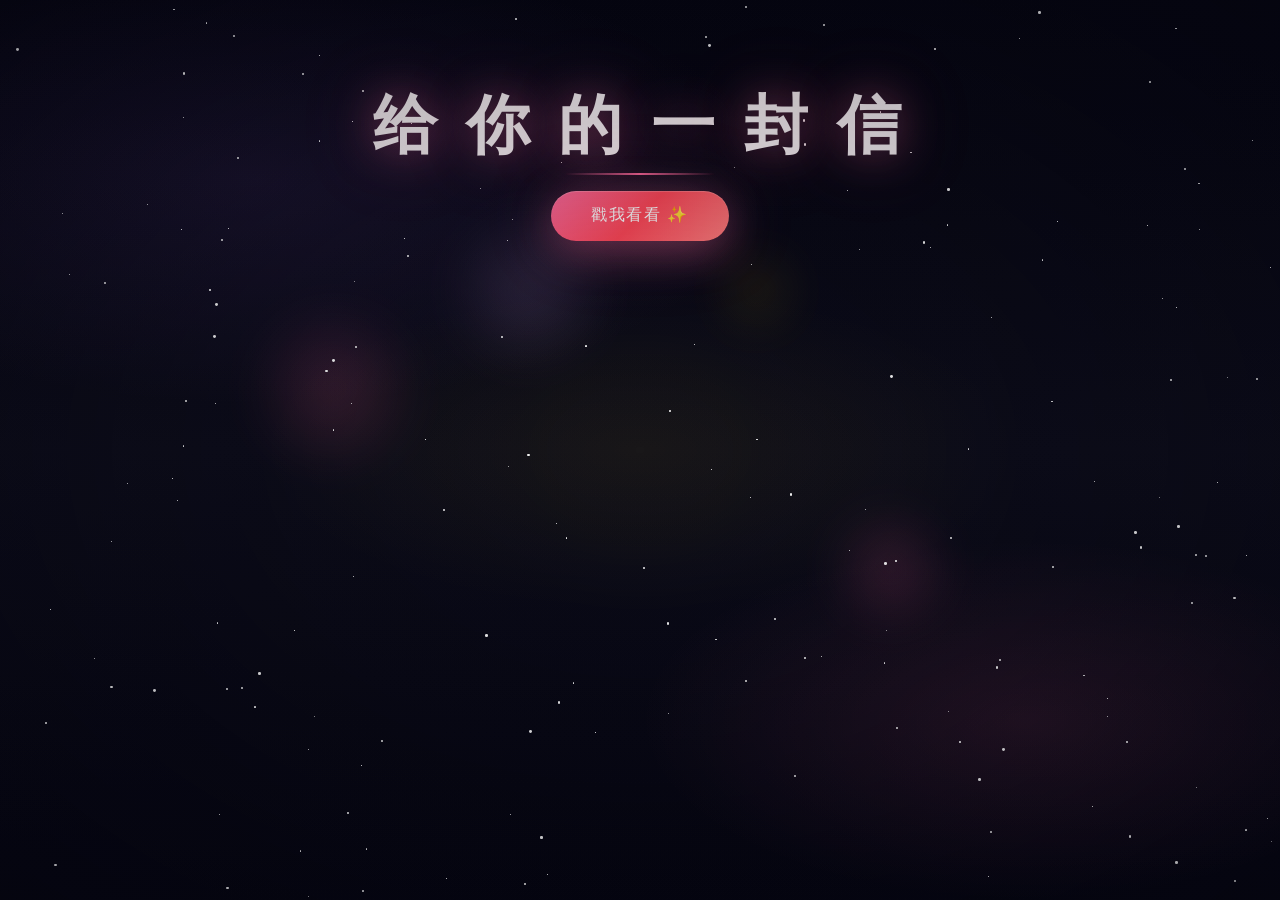
<file: confession.html>
<!DOCTYPE html>
<html lang="zh-CN">
<head>
    <meta charset="UTF-8">
    <meta name="viewport" content="width=device-width, initial-scale=1.0">
    <title>给你的心意</title>
    <style>
        :root {
            --bg-deep: #050510;
            --bg-mid: #0d0d1a;
            --accent-pink: #ff6b9d;
            --accent-rose: #ff4757;
            --accent-coral: #ff7e7e;
            --accent-gold: #ffd700;
            --accent-lavender: #e8b4ff;
            --text-light: #fff8fa;
            --text-muted: rgba(255, 248, 250, 0.7);
            --glass-bg: rgba(255, 255, 255, 0.03);
            --glass-border: rgba(255, 255, 255, 0.08);
            --font-display: 'ZCOOL XiaoWei', 'Source Han Serif SC', 'Noto Serif SC', 'SimSun', serif;
            --font-body: 'Noto Serif SC', 'Source Han Serif SC', 'SimSun', serif;
        }

        * {
            margin: 0;
            padding: 0;
            box-sizing: border-box;
        }

        html {
            scroll-behavior: smooth;
        }

        body {
            height: 100vh;
            background: var(--bg-deep);
            font-family: var(--font-body);
            overflow: hidden;
            display: flex;
            justify-content: center;
            align-items: center;
            position: relative;
        }

        /* 银河渐变背景 */
        body::before {
            content: '';
            position: fixed;
            top: 0;
            left: 0;
            right: 0;
            bottom: 0;
            background:
                radial-gradient(ellipse 80% 50% at 20% 20%, rgba(120, 80, 180, 0.15) 0%, transparent 50%),
                radial-gradient(ellipse 60% 40% at 80% 80%, rgba(255, 107, 157, 0.12) 0%, transparent 50%),
                radial-gradient(ellipse 50% 30% at 50% 50%, rgba(255, 215, 0, 0.05) 0%, transparent 60%),
                linear-gradient(180deg, var(--bg-deep) 0%, var(--bg-mid) 50%, var(--bg-deep) 100%);
            z-index: -2;
        }

        /* 柔焦 vignette 效果 */
        body::after {
            content: '';
            position: fixed;
            top: 0;
            left: 0;
            right: 0;
            bottom: 0;
            background: radial-gradient(ellipse at center, transparent 0%, rgba(5, 5, 16, 0.4) 100%);
            pointer-events: none;
            z-index: 100;
        }

        /* 星空背景 */
        .stars {
            position: fixed;
            top: 0;
            left: 0;
            width: 100%;
            height: 100%;
            pointer-events: none;
            z-index: 0;
        }

        .star {
            position: absolute;
            border-radius: 50%;
            background: white;
            animation: starTwinkle var(--duration) ease-in-out infinite;
            animation-delay: var(--delay);
        }

        @keyframes starTwinkle {
            0%, 100% { opacity: var(--min-opacity); transform: scale(1); }
            50% { opacity: 1; transform: scale(1.3); }
        }

        /* 流星 */
        .meteor {
            position: absolute;
            width: 2px;
            height: 80px;
            background: linear-gradient(180deg, transparent 0%, rgba(255, 255, 255, 0.8) 50%, white 100%);
            border-radius: 50%;
            transform: rotate(-45deg);
            opacity: 0;
            animation: meteor 4s ease-in-out infinite;
            animation-delay: var(--delay);
        }

        @keyframes meteor {
            0%, 90%, 100% { opacity: 0; transform: rotate(-45deg) translateX(0); }
            92% { opacity: 1; }
            95% { opacity: 0.5; transform: rotate(-45deg) translateX(200px); }
        }

        /* 漂浮的装饰光点 */
        .glow-orb {
            position: fixed;
            width: var(--size);
            height: var(--size);
            border-radius: 50%;
            background: radial-gradient(circle, var(--color) 0%, transparent 70%);
            opacity: 0.4;
            animation: orbFloat var(--duration) ease-in-out infinite;
            animation-delay: var(--delay);
            filter: blur(20px);
            pointer-events: none;
            z-index: -1;
        }

        @keyframes orbFloat {
            0%, 100% { transform: translate(0, 0) scale(1); }
            33% { transform: translate(30px, -40px) scale(1.1); }
            66% { transform: translate(-20px, 20px) scale(0.9); }
        }

        /* 漂浮的心形 */
        .hearts-container {
            position: fixed;
            top: 0;
            left: 0;
            width: 100%;
            height: 100%;
            pointer-events: none;
            overflow: hidden;
            z-index: 1;
        }

        .floating-heart {
            position: absolute;
            bottom: 0px;
            animation: heartFloat var(--duration) ease-in infinite;
            animation-delay: var(--delay);
            opacity: 0;
            filter: drop-shadow(0 0 10px var(--heart-color));
        }

        .floating-heart svg {
            width: var(--size);
            height: var(--size);
        }

        @keyframes heartFloat {
            0% {
                transform: translateY(0) rotate(0deg) scale(0.6);
                opacity: 0;
            }
            5% { opacity: var(--max-opacity); }
            85% { opacity: var(--max-opacity); }
            100% {
                transform: translateY(calc(-100vh - 50px)) rotate(var(--rotation)) scale(1);
                opacity: 0;
            }
        }

        /* 主内容区 */
        .main-content {
            text-align: center;
            z-index: 10;
            padding: 1rem;
            max-width: 700px;
            width: 100%;
            display: flex;
            flex-direction: column;
            align-items: center;
            justify-content: flex-start;
            height: 100vh;
            box-sizing: border-box;
            overflow-y: auto;
            scrollbar-width: none;
        }

        .main-content::-webkit-scrollbar {
            display: none;
        }

        /* 标题样式 */
        .main-title {
            font-family: var(--font-display);
            font-size: clamp(1.8rem, 6vw, 4rem);
            color: var(--text-light);
            letter-spacing: 0.1em;
            opacity: 0;
            animation: titleReveal 2s cubic-bezier(0.16, 1, 0.3, 1) 0.3s forwards;
            text-shadow:
                0 0 40px rgba(255, 107, 157, 0.5),
                0 0 80px rgba(255, 107, 157, 0.3);
            position: relative;
            line-height: 1.2;
            margin: 8vh 0 0;
            white-space: nowrap;
        }

        .main-title::after {
            content: '';
            display: block;
            width: 100px;
            height: 2px;
            background: linear-gradient(90deg, transparent, var(--accent-pink), transparent);
            margin: 0.5rem auto 0;
            opacity: 0;
            animation: lineAppear 1s ease-out 1.5s forwards;
        }

        @keyframes lineAppear {
            to { opacity: 1; width: 150px; }
        }

        .main-title:hover {
            transform: scale(1.03);
        }

        .main-title .char {
            display: inline-block;
            white-space: nowrap;
            animation: charReveal 0.8s cubic-bezier(0.16, 1, 0.3, 1) forwards;
            animation-delay: calc(0.5s + var(--index) * 0.08s);
            opacity: 0;
            transform: translateY(30px) rotate(var(--rotate, 0deg));
        }

        @keyframes charReveal {
            to { opacity: 1; transform: translateY(0) rotate(0deg); }
        }

        @keyframes titleReveal {
            0% { opacity: 0; transform: translateY(40px); filter: blur(10px); }
            100% { opacity: 1; transform: translateY(0); filter: blur(0); }
        }

        /* 按钮样式 */
        .start-btn {
            margin-top: 1rem;
            padding: 0.9rem 2.5rem;
            font-family: var(--font-body);
            font-size: 1rem;
            background: linear-gradient(135deg, var(--accent-pink) 0%, var(--accent-rose) 50%, var(--accent-coral) 100%);
            color: white;
            border: none;
            border-radius: 100px;
            cursor: pointer;
            opacity: 0;
            animation: btnReveal 1s ease-out 1.8s forwards;
            transition: all 0.4s cubic-bezier(0.16, 1, 0.3, 1);
            box-shadow:
                0 10px 40px rgba(255, 107, 157, 0.4),
                0 0 80px rgba(255, 107, 157, 0.2),
                inset 0 1px 0 rgba(255, 255, 255, 0.2);
            position: relative;
            overflow: hidden;
            letter-spacing: 0.1em;
        }

        .start-btn::before {
            content: '';
            position: absolute;
            top: 0;
            left: -100%;
            width: 100%;
            height: 100%;
            background: linear-gradient(90deg, transparent, rgba(255, 255, 255, 0.3), transparent);
            transition: left 0.6s ease;
        }

        .start-btn:hover::before {
            left: 100%;
        }

        .start-btn:hover {
            transform: translateY(-4px) scale(1.02);
            box-shadow:
                0 20px 60px rgba(255, 107, 157, 0.5),
                0 0 120px rgba(255, 107, 157, 0.3),
                inset 0 1px 0 rgba(255, 255, 255, 0.3);
        }

        .start-btn:active {
            transform: translateY(-2px) scale(1);
        }

        @keyframes btnReveal {
            from { opacity: 0; transform: translateY(20px) scale(0.9); }
            to { opacity: 1; transform: translateY(0) scale(1); }
        }

        .start-btn.hidden {
            opacity: 0;
            transform: scale(0.8);
            pointer-events: none;
            visibility: hidden;
            height: 0;
            margin: 0;
            padding: 0;
            border: none;
            transition: all 0.5s ease;
        }

        /* 信函卡片 */
        .confession-content {
            max-width: 580px;
            width: 100%;
            opacity: 0;
            transform: translateY(50px) scale(0.95);
            transition: all 1.2s cubic-bezier(0.16, 1, 0.3, 1);
            pointer-events: none;
            flex-shrink: 0;
        }

        .confession-content.show {
            opacity: 1;
            transform: translateY(0) scale(1);
            pointer-events: auto;
            max-height: 100vh;
            overflow-y: auto;
            scrollbar-width: none;
        }

        .confession-content.show::-webkit-scrollbar {
            display: none;
        }

        .love-letter {
            background: linear-gradient(
                135deg,
                rgba(255, 107, 157, 0.08) 0%,
                rgba(255, 71, 87, 0.04) 50%,
                rgba(255, 126, 126, 0.06) 100%
            );
            border: 1px solid var(--glass-border);
            border-radius: 32px;
            padding: 1.8rem 1.5rem;
            backdrop-filter: blur(20px);
            position: relative;
            overflow: hidden;
            box-shadow:
                0 25px 80px rgba(0, 0, 0, 0.4),
                0 0 1px rgba(255, 107, 157, 0.3),
                inset 0 1px 0 rgba(255, 255, 255, 0.05);
        }

        /* 卡片光晕边框 */
        .love-letter::before {
            content: '';
            position: absolute;
            top: -1px;
            left: -1px;
            right: -1px;
            bottom: -1px;
            background: linear-gradient(
                135deg,
                rgba(255, 107, 157, 0.3),
                transparent 30%,
                transparent 70%,
                rgba(255, 126, 126, 0.2)
            );
            border-radius: 32px;
            z-index: -1;
            opacity: 0.5;
        }

        /* 内部光泽动画 */
        .love-letter::after {
            content: '';
            position: absolute;
            top: -50%;
            left: -50%;
            width: 200%;
            height: 200%;
            background: conic-gradient(
                from 0deg,
                transparent 0deg,
                rgba(255, 215, 0, 0.08) 60deg,
                transparent 120deg,
                rgba(255, 107, 157, 0.06) 180deg,
                transparent 240deg,
                rgba(232, 180, 255, 0.04) 300deg,
                transparent 360deg
            );
            animation: cardShimmer 15s linear infinite;
            z-index: -1;
        }

        @keyframes cardShimmer {
            to { transform: rotate(360deg); }
        }

        .love-letter h2 {
            font-family: var(--font-display);
            font-size: 1.4rem;
            background: linear-gradient(135deg, var(--accent-gold) 0%, var(--accent-coral) 50%, var(--accent-gold) 100%);
            background-size: 200% auto;
            -webkit-background-clip: text;
            background-clip: text;
            -webkit-text-fill-color: transparent;
            margin-bottom: 1rem;
            position: relative;
            z-index: 1;
            animation: gradientShift 4s ease-in-out infinite;
        }

        @keyframes gradientShift {
            0%, 100% { background-position: 0% center; }
            50% { background-position: 100% center; }
        }

        .love-letter p {
            font-weight: 300;
            font-size: 0.85rem;
            line-height: 1.6;
            color: var(--text-muted);
            position: relative;
            z-index: 1;
            opacity: 0;
            transform: translateY(20px);
            transition: all 0.8s cubic-bezier(0.16, 1, 0.3, 1);
        }

        .love-letter p.visible {
            opacity: 1;
            transform: translateY(0);
        }

        .love-letter p + p {
            margin-top: 0.6rem;
        }

        .signature {
            margin-top: 1.2rem;
            font-family: var(--font-display);
            font-size: 1rem;
            background: linear-gradient(135deg, var(--accent-lavender), var(--accent-pink));
            background-size: 200% auto;
            -webkit-background-clip: text;
            background-clip: text;
            -webkit-text-fill-color: transparent;
            position: relative;
            z-index: 1;
            animation: gradientShift 3s ease-in-out infinite;
        }

        /* 心形装饰 */
        .heart-decoration {
            position: absolute;
            font-size: 120px;
            opacity: 0.04;
            z-index: 0;
            user-select: none;
            animation: heartBeat 3s ease-in-out infinite;
        }

        .heart-decoration.left {
            top: 30px;
            left: 30px;
            transform: rotate(-20deg) scale(var(--scale, 1));
        }

        .heart-decoration.right {
            bottom: 30px;
            right: 30px;
            transform: rotate(20deg) scale(var(--scale, 1));
        }

        @keyframes heartBeat {
            0%, 100% { transform: rotate(-20deg) scale(1); }
            50% { transform: rotate(-20deg) scale(1.05); }
        }

        /* 回应按钮 */
        .response-buttons {
            margin-top: 1.2rem;
            display: flex;
            gap: 1rem;
            justify-content: center;
            flex-wrap: wrap;
        }

        .response-btn {
            padding: 0.7rem 2rem;
            font-family: var(--font-body);
            font-size: 0.9rem;
            border-radius: 100px;
            cursor: pointer;
            transition: all 0.4s cubic-bezier(0.16, 1, 0.3, 1);
            letter-spacing: 0.05em;
            position: relative;
            overflow: hidden;
        }

        .response-btn::before {
            content: '';
            position: absolute;
            top: 50%;
            left: 50%;
            width: 0;
            height: 0;
            background: rgba(255, 255, 255, 0.2);
            border-radius: 50%;
            transform: translate(-50%, -50%);
            transition: width 0.6s ease, height 0.6s ease;
        }

        .response-btn.yes {
            background: linear-gradient(135deg, var(--accent-pink), var(--accent-rose));
            color: white;
            border: none;
        }

        .response-btn.yes:hover {
            transform: translateY(-4px) scale(1.05);
        }

        .response-btn.yes:hover::before {
            width: 300px;
            height: 300px;
        }

        .response-btn.no {
            background: transparent;
            color: var(--text-muted);
            border: 1px solid rgba(255, 255, 255, 0.15);
        }

        .response-btn.no:hover {
            border-color: rgba(255, 107, 157, 0.4);
            color: var(--accent-pink);
            transform: translateY(-2px);
        }

        /* 成功提示 */
        .success-message {
            display: none;
            margin-top: 1.2rem;
            padding: 1.5rem;
            background: linear-gradient(
                135deg,
                rgba(255, 215, 0, 0.1) 0%,
                rgba(255, 107, 157, 0.08) 50%,
                rgba(232, 180, 255, 0.05) 100%
            );
            border: 1px solid rgba(255, 215, 0, 0.2);
            border-radius: 24px;
            animation: successPulse 2s ease-in-out infinite;
            box-shadow: 0 20px 60px rgba(255, 215, 0, 0.1);
        }

        .success-message.show {
            display: block;
            animation: successReveal 0.8s cubic-bezier(0.16, 1, 0.3, 1) forwards, successPulse 2s ease-in-out 0.8s infinite;
        }

        @keyframes successReveal {
            from { opacity: 0; transform: scale(0.8) translateY(20px); }
            to { opacity: 1; transform: scale(1) translateY(0); }
        }

        @keyframes successPulse {
            0%, 100% { box-shadow: 0 20px 60px rgba(255, 215, 0, 0.1), 0 0 0 0 rgba(255, 215, 0, 0); }
            50% { box-shadow: 0 20px 60px rgba(255, 215, 0, 0.15), 0 0 30px rgba(255, 215, 0, 0.1); }
        }

        .success-message h3 {
            font-family: var(--font-display);
            font-size: 1.3rem;
            background: linear-gradient(135deg, var(--accent-gold), var(--accent-pink), var(--accent-lavender));
            background-size: 200% auto;
            -webkit-background-clip: text;
            background-clip: text;
            -webkit-text-fill-color: transparent;
            margin-bottom: 0.8rem;
            animation: gradientShift 3s ease-in-out infinite;
        }

        .success-message p {
            color: var(--text-muted);
            line-height: 1.8;
        }

        /* 粒子效果 */
        .particle {
            position: fixed;
            pointer-events: none;
            border-radius: 50%;
            animation: particleRise 1.5s ease-out forwards;
        }

        @keyframes particleRise {
            0% {
                opacity: 1;
                transform: translateY(0) scale(1) rotate(0deg);
            }
            100% {
                opacity: 0;
                transform: translateY(-150px) scale(0) rotate(180deg);
            }
        }

        /* 涟漪点击效果 */
        .ripple {
            position: absolute;
            border-radius: 50%;
            background: rgba(255, 255, 255, 0.4);
            transform: scale(0);
            animation: rippleEffect 0.6s ease-out;
            pointer-events: none;
        }

        @keyframes rippleEffect {
            to { transform: scale(4); opacity: 0; }
        }

        /* 滚动条美化 */
        ::-webkit-scrollbar {
            width: 6px;
        }

        ::-webkit-scrollbar-track {
            background: var(--bg-deep);
        }

        ::-webkit-scrollbar-thumb {
            background: rgba(255, 107, 157, 0.3);
            border-radius: 3px;
        }

        ::-webkit-scrollbar-thumb:hover {
            background: rgba(255, 107, 157, 0.5);
        }

        /* 选中文字样式 */
        ::selection {
            background: rgba(255, 107, 157, 0.3);
            color: white;
        }
    </style>
</head>
<body>
    <!-- 星空 -->
    <div class="stars" id="stars"></div>

    <!-- 光晕装饰 -->
    <div class="hearts-container" id="hearts"></div>

    <!-- 主内容 -->
    <div class="main-content" id="mainContent">
        <h1 class="main-title" id="mainTitle">
            <span class="char" style="--index: 0">给</span>
            <span class="char" style="--index: 1">你</span>
            <span class="char" style="--index: 2">的</span>
            <span class="char" style="--index: 3">一</span>
            <span class="char" style="--index: 4">封</span>
            <span class="char" style="--index: 5">信</span>
        </h1>

        <button class="start-btn" id="startBtn" onclick="revealContent()">戳我看看 ✨</button>

        <div class="confession-content" id="confessionContent">
            <div class="love-letter">
                <span class="heart-decoration left">♥</span>
                <span class="heart-decoration right">♥</span>
                <h2>致木兰</h2>
                <p>
                    木兰，从遇见你的那一刻起，我的世界便有了不一样的光。
                    你的笑容，是我每天醒来的第一份期待；
                    你的声音，是我睡前最温柔的枕边语。
                </p>
                <p>
                    喜欢看你专注时的样子，喜欢听你说话的声音，
                    喜欢和你在一起的每一秒。
                    你是我遇见过的，最勇敢、最特别的女孩。
                </p>
                <p>
                    木兰，我喜欢你。<br>
                    不是一时的心动，是想和你走过余生的决心。
                </p>
                <p class="signature">—— 永远爱你的人</p>
            </div>

            <div class="response-buttons" id="responseButtons">
                <button class="response-btn yes" onclick="respondYes()">我愿意 💕</button>
                <button class="response-btn no" onclick="respondNo()">点错了...</button>
            </div>

            <div class="success-message" id="successMessage">
                <h3>💖 我会用一生来爱你 💖</h3>
                <p>谢谢你接受我的心意，从今以后，我会一直在你身边。</p>
            </div>
        </div>
    </div>

    <script>
        // 创建星空
        function createStars() {
            const starsContainer = document.getElementById('stars');
            const count = 180;

            for (let i = 0; i < count; i++) {
                const star = document.createElement('div');
                star.className = 'star';
                const size = 0.5 + Math.random() * 2.5;
                star.style.cssText = `
                    left: ${Math.random() * 100}%;
                    top: ${Math.random() * 100}%;
                    width: ${size}px;
                    height: ${size}px;
                    --duration: ${2 + Math.random() * 4}s;
                    --delay: ${Math.random() * 3}s;
                    --min-opacity: ${0.2 + Math.random() * 0.3};
                `;
                starsContainer.appendChild(star);
            }

            // 添加流星
            for (let i = 0; i < 3; i++) {
                const meteor = document.createElement('div');
                meteor.className = 'meteor';
                meteor.style.cssText = `
                    top: ${10 + Math.random() * 30}%;
                    left: ${Math.random() * 60}%;
                    --delay: ${i * 5 + Math.random() * 3}s;
                `;
                starsContainer.appendChild(meteor);
            }

            // 添加光晕装饰球
            const orbColors = ['rgba(255, 107, 157, 0.5)', 'rgba(255, 215, 0, 0.3)', 'rgba(232, 180, 255, 0.4)'];
            for (let i = 0; i < 4; i++) {
                const orb = document.createElement('div');
                orb.className = 'glow-orb';
                orb.style.cssText = `
                    --size: ${80 + Math.random() * 120}px;
                    --color: ${orbColors[i % 3]};
                    --duration: ${8 + Math.random() * 6}s;
                    --delay: ${i * 2}s;
                    top: ${10 + Math.random() * 60}%;
                    left: ${10 + Math.random() * 70}%;
                `;
                document.body.appendChild(orb);
            }
        }

        // 创建漂浮的心 - 更丰富的颜色
        function createFloatingHearts() {
            const container = document.getElementById('hearts');
            const heartColors = ['#ff6b9d', '#ff4757', '#ffd700', '#ff7e7e', '#e8b4ff', '#ff9ff3'];

            setInterval(() => {
                const heart = document.createElement('div');
                heart.className = 'floating-heart';
                const color = heartColors[Math.floor(Math.random() * heartColors.length)];
                const size = 18 + Math.random() * 22;
                const duration = 7 + Math.random() * 5;

                heart.style.cssText = `
                    left: ${Math.random() * 100}%;
                    --duration: ${duration}s;
                    --delay: ${Math.random() * 2}s;
                    --size: ${size}px;
                    --heart-color: ${color};
                    --rotation: ${-30 + Math.random() * 60}deg;
                    --max-opacity: ${0.5 + Math.random() * 0.4};
                `;

                heart.innerHTML = `<svg viewBox="0 0 24 24" fill="${color}"><path d="M12 21.35l-1.45-1.32C5.4 15.36 2 12.28 2 8.5 2 5.42 4.42 3 7.5 3c1.74 0 3.41.81 4.5 2.09C13.09 3.81 14.76 3 16.5 3 19.58 3 22 5.42 22 8.5c0 3.78-3.4 6.86-8.55 11.54L12 21.35z"/></svg>`;

                container.appendChild(heart);
                setTimeout(() => heart.remove(), duration * 1000 + 1000);
            }, 80);
        }

        // 揭示内容
        function revealContent() {
            document.getElementById('startBtn').classList.add('hidden');
            document.getElementById('confessionContent').classList.add('show');

            // 文字逐段显示动画
            const paragraphs = document.querySelectorAll('.love-letter p');
            paragraphs.forEach((p, index) => {
                setTimeout(() => {
                    p.classList.add('visible');
                }, 600 + index * 500);
            });
        }

        // 点击是的反应
        function respondYes() {
            document.getElementById('responseButtons').style.display = 'none';
            document.getElementById('successMessage').classList.add('show');
            createCelebrationParticles();
        }

        // 点击否的反应
        function respondNo() {
            const btn = document.querySelector('.response-btn.no');
            btn.textContent = '再想想...';
            btn.style.opacity = '0.5';
            btn.style.transform = 'scale(0.95)';
        }

        // 庆祝粒子效果
        function createCelebrationParticles() {
            const colors = ['#ff6b9d', '#ffd700', '#ff4757', '#e8b4ff', '#ff9ff3', '#fff'];
            for (let i = 0; i < 60; i++) {
                setTimeout(() => {
                    const particle = document.createElement('div');
                    particle.className = 'particle';
                    particle.style.cssText = `
                        left: ${30 + Math.random() * 40}vw;
                        top: ${40 + Math.random() * 30}vh;
                        width: ${4 + Math.random() * 12}px;
                        height: ${4 + Math.random() * 12}px;
                        background: ${colors[Math.floor(Math.random() * colors.length)]};
                        animation-duration: ${0.8 + Math.random() * 1.2}s;
                        box-shadow: 0 0 ${6 + Math.random() * 10}px currentColor;
                    `;
                    document.body.appendChild(particle);
                    setTimeout(() => particle.remove(), 2000);
                }, i * 25);
            }
        }

        // 添加涟漪点击效果
        document.querySelectorAll('.response-btn').forEach(btn => {
            btn.addEventListener('click', function(e) {
                const ripple = document.createElement('span');
                ripple.className = 'ripple';
                const rect = this.getBoundingClientRect();
                ripple.style.left = (e.clientX - rect.left) + 'px';
                ripple.style.top = (e.clientY - rect.top) + 'px';
                ripple.style.width = ripple.style.height = '20px';
                this.appendChild(ripple);
                setTimeout(() => ripple.remove(), 600);
            });
        });

        // 初始化
        createStars();
        createFloatingHearts();
    </script>
</body>
</html>
</file>
